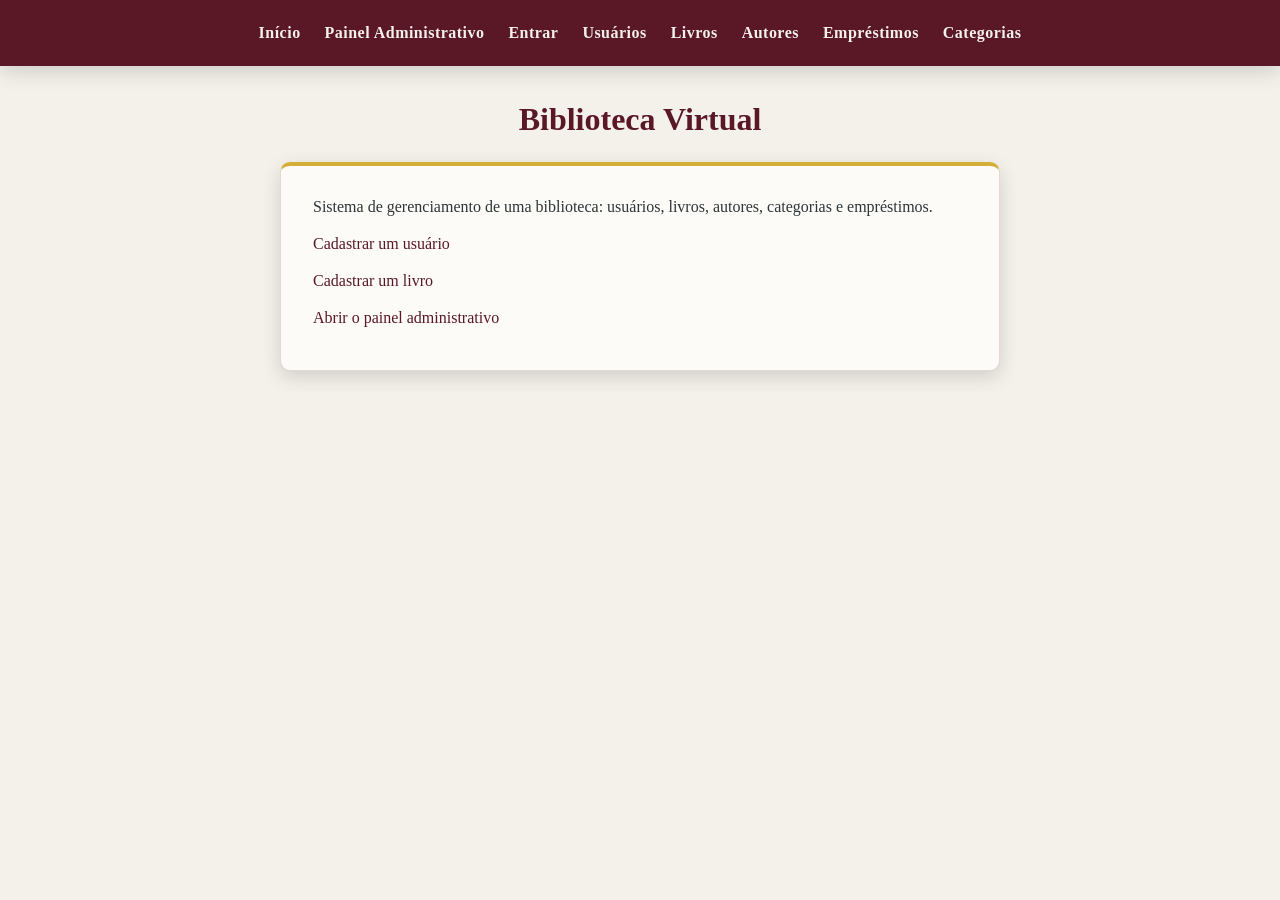
<file: index.html>
<!DOCTYPE html>
<html lang="pt-BR">
<head>
    <meta charset="UTF-8">
    <meta name="viewport" content="width=device-width, initial-scale=1.0">
    <meta http-equiv="refresh" content="0; url=src/index.html">
    <title>Biblioteca Virtual</title>
</head>
<body>
    <p>Redirecionando para <a href="src/index.html">src/index.html</a>...</p>
    <script>window.location.replace('src/index.html');</script>
</body>
</html>
</file>
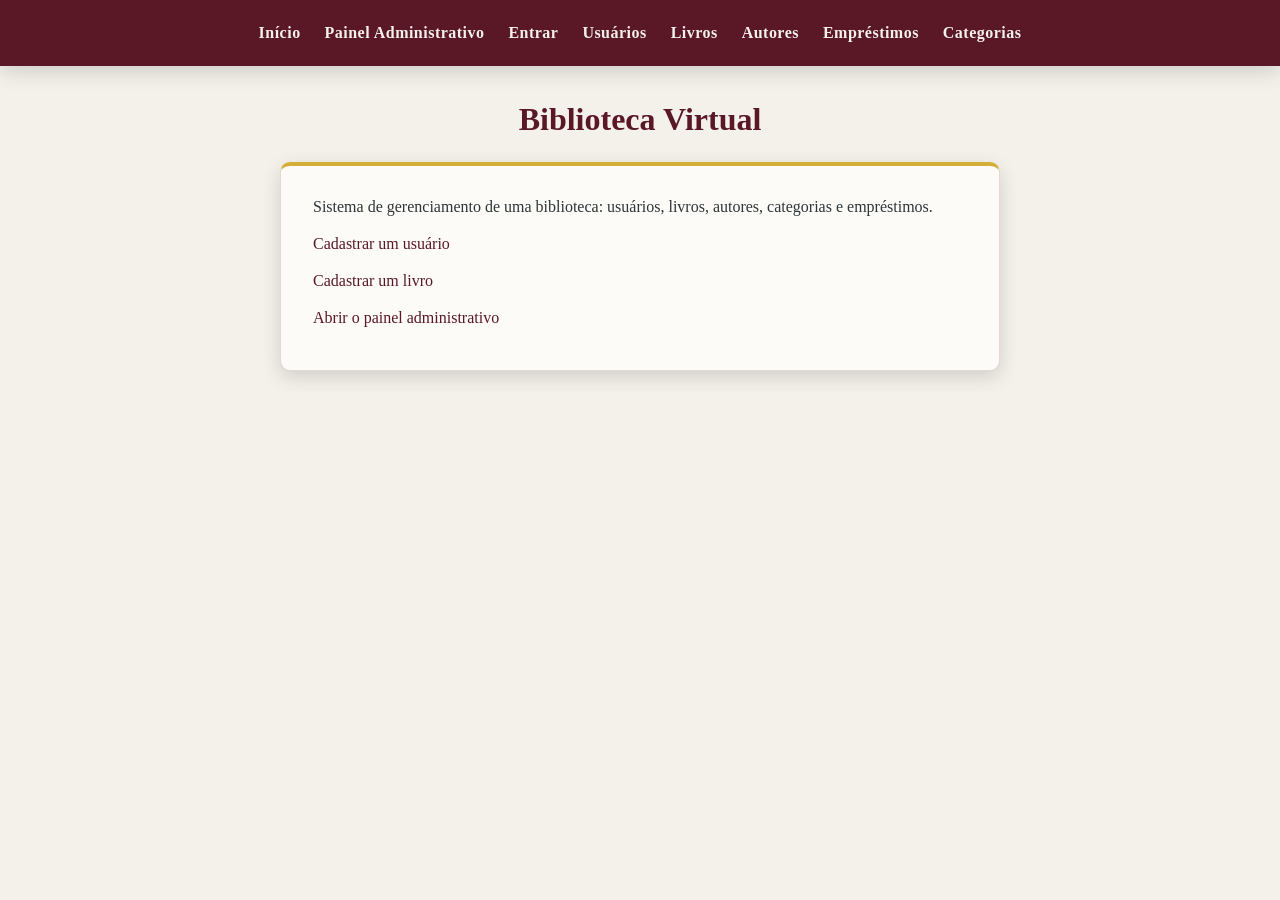
<file: src/index.html>
<!DOCTYPE html>
<html lang="pt-BR">
<head>
    <meta charset="UTF-8">
    <meta name="viewport" content="width=device-width, initial-scale=1.0">
    <meta http-equiv="Content-Security-Policy" content="default-src 'self'; script-src 'self'; style-src 'self'; img-src 'self' data:; font-src 'self'; form-action 'self'; base-uri 'self'">
    <meta name="description" content="Página inicial da Biblioteca Virtual">
    <link rel="icon" type="image/svg+xml" href="favicon.svg">
    <link rel="stylesheet" href="css/estilo.css" data-tpi2="estilo">
    <title>Biblioteca Virtual | Início</title>
</head>
<body>

    <nav class="menu-principal" aria-label="Menu principal">
        <a href="index.html">Início</a>
        <a href="admin.html">Painel Administrativo</a>
        <a href="login.html">Entrar</a>
        <a href="www/usuario.html">Usuários</a>
        <a href="www/livro.html">Livros</a>
        <a href="www/autor.html">Autores</a>
        <a href="www/emprestimo.html">Empréstimos</a>
        <a href="www/categoria.html">Categorias</a>
    </nav>

    <h1>Biblioteca Virtual</h1>

    <main class="card">

        <p>
            Sistema de gerenciamento de uma biblioteca: usuários, livros,
            autores, categorias e empréstimos.
        </p>

        <p>
            <a href="www/usuario.html">Cadastrar um usuário</a>
        </p>

        <p>
            <a href="www/livro.html">Cadastrar um livro</a>
        </p>

        <p>
            <a href="admin.html">Abrir o painel administrativo</a>
        </p>

    </main>

    <script src="js/tpi2-ui.js" defer></script>

</body>

</html>
</file>
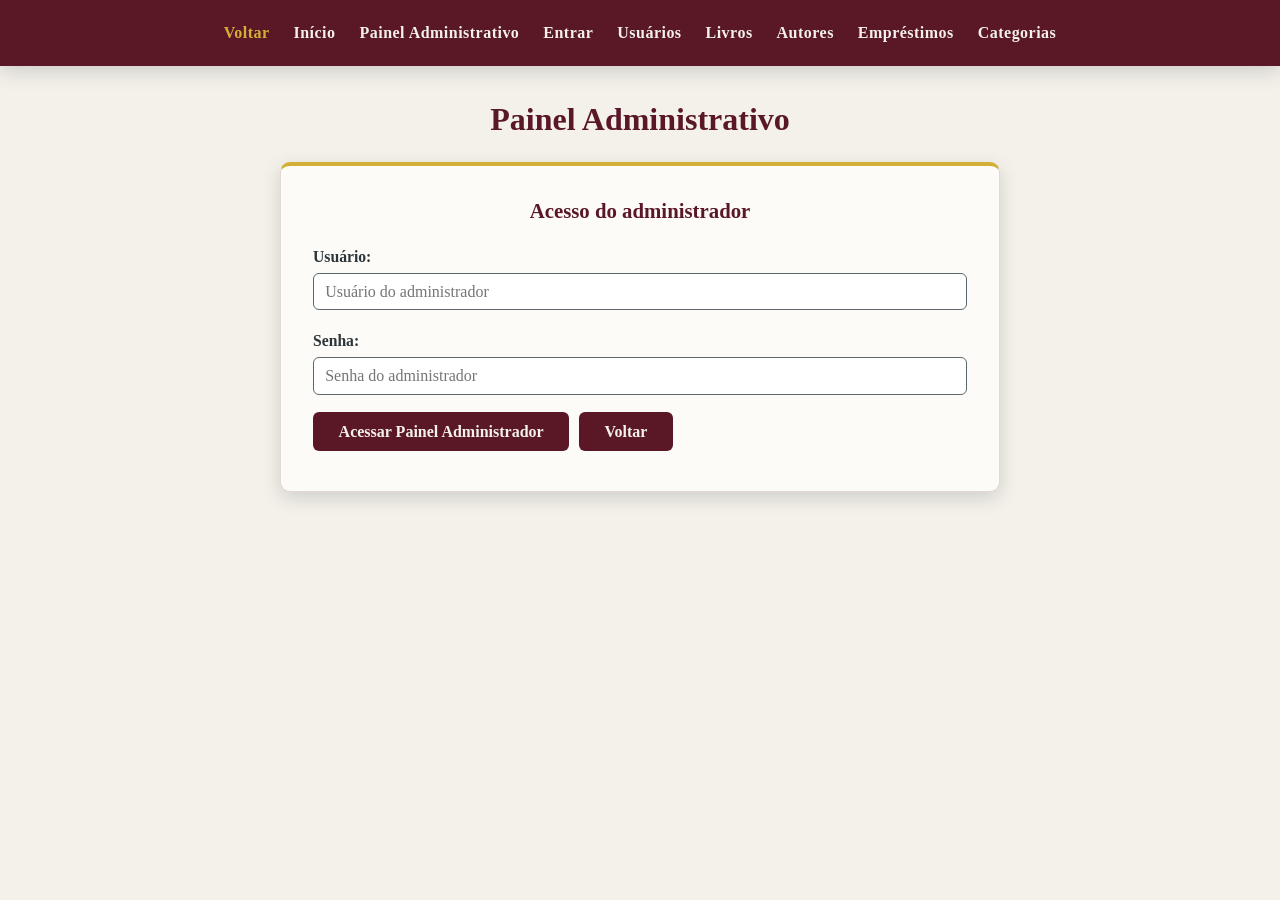
<file: src/admin.html>
<!DOCTYPE html>
<html lang="pt-BR">
<head>
    <meta charset="UTF-8">
    <meta name="viewport" content="width=device-width, initial-scale=1.0">
    <meta http-equiv="Content-Security-Policy" content="default-src 'self'; script-src 'self'; style-src 'self'; img-src 'self' data:; font-src 'self'; form-action 'self'; base-uri 'self'">
    <meta name="description" content="Painel administrativo da Biblioteca Virtual">
    <link rel="icon" type="image/svg+xml" href="favicon.svg">
    <link rel="stylesheet" href="css/estilo.css" data-tpi2="estilo">
    <title>Painel Administrativo | Biblioteca Virtual</title>
</head>
<body>

    <nav class="menu-principal" aria-label="Menu principal">
        <a href="index.html">Início</a>
        <a href="admin.html">Painel Administrativo</a>
        <a href="login.html">Entrar</a>
        <a href="www/usuario.html">Usuários</a>
        <a href="www/livro.html">Livros</a>
        <a href="www/autor.html">Autores</a>
        <a href="www/emprestimo.html">Empréstimos</a>
        <a href="www/categoria.html">Categorias</a>
    </nav>

    <h1>Painel Administrativo</h1>

    <main class="card" id="tpi2-login">

        <h2>Acesso do administrador</h2>

        <form id="formLoginAdmin">

            <p>
                <label for="loginAdmin">Usuário:</label>
                <input type="text" id="loginAdmin" name="usuario" autocomplete="username" placeholder="Usuário do administrador" required>
            </p>

            <p>
                <label for="senhaAdmin">Senha:</label>
                <input type="password" id="senhaAdmin" name="senha" autocomplete="current-password" placeholder="Senha do administrador" required>
            </p>

            <p class="tpi2-acoes">
                <button type="submit" id="btnEntrarAdmin">Acessar Painel Administrador</button>
                <button type="button" id="btnVoltarLogin">Voltar</button>
            </p>

        </form>

    </main>

    <main class="card" id="tpi2-painel" hidden>

        <section class="tpi2-resumo" aria-live="polite">
            <h2>Resumo do acervo</h2>
            <div class="tpi2-resumo-grid" id="tpi2-resumo-grid"></div>
        </section>

        <p>As ações do painel são exibidas apenas para o administrador.</p>

        <p>
            <a href="www/usuario.html">Cadastrar usuário</a>
        </p>

        <p>
            <a href="www/livro.html">Cadastrar livro</a>
        </p>

        <p>
            <a href="www/autor.html">Cadastrar autor</a>
        </p>

        <p>
            <a href="www/emprestimo.html">Registrar empréstimo</a>
        </p>

        <p>
            <a href="www/categoria.html">Cadastrar categoria</a>
        </p>

        <p class="tpi2-acoes">
            <button type="button" id="btnSairAdmin">Encerrar sessão</button>
        </p>

    </main>

    <script src="js/tpi2-ui.js" defer></script>
    <script src="js/admin.js" defer></script>

</body>

</html>
</file>
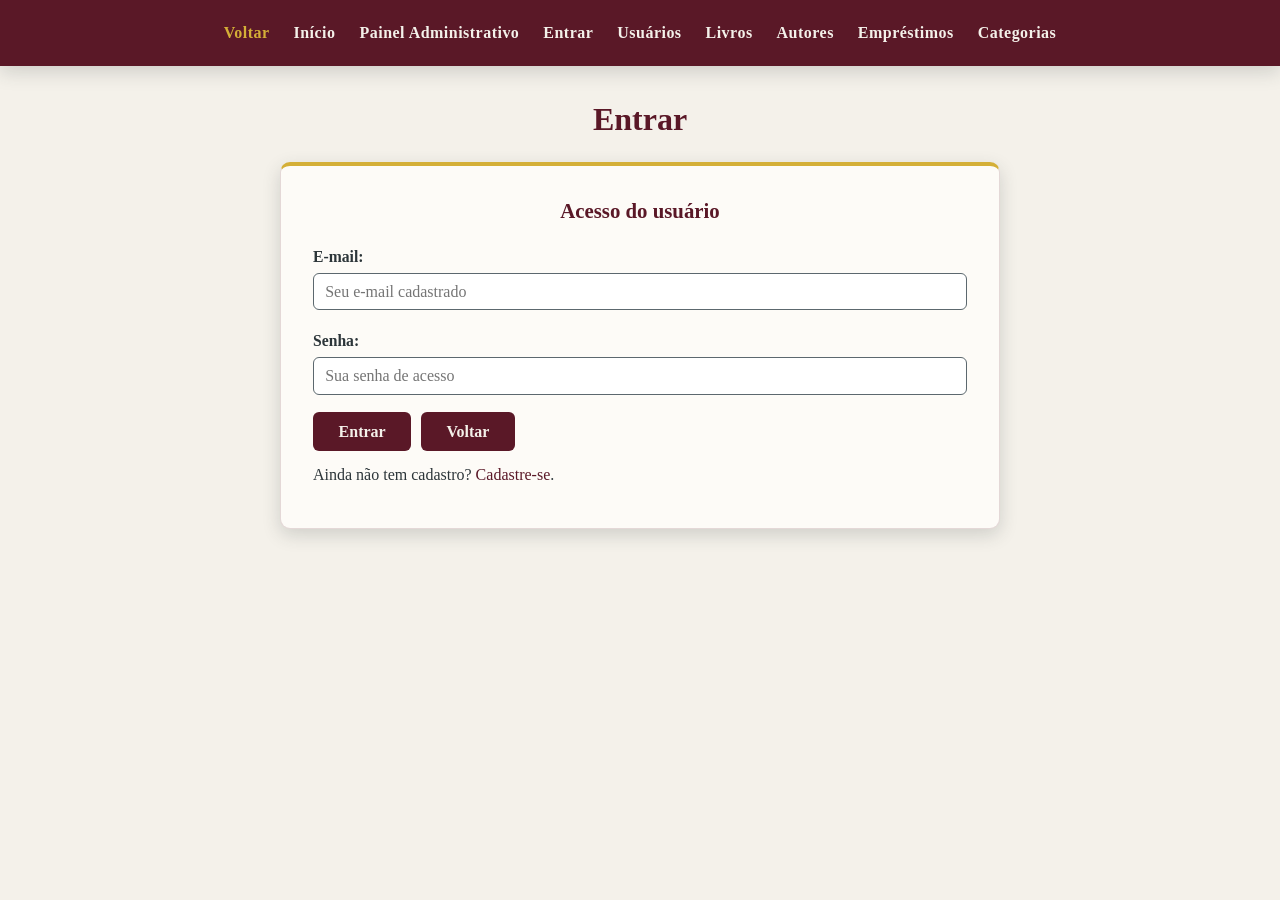
<file: src/login.html>
<!DOCTYPE html>
<html lang="pt-BR">
<head>
    <meta charset="UTF-8">
    <meta name="viewport" content="width=device-width, initial-scale=1.0">
    <meta http-equiv="Content-Security-Policy" content="default-src 'self'; script-src 'self'; style-src 'self'; img-src 'self' data:; font-src 'self'; form-action 'self'; base-uri 'self'">
    <meta name="description" content="Login de usuário da Biblioteca Virtual">
    <link rel="icon" type="image/svg+xml" href="favicon.svg">
    <link rel="stylesheet" href="css/estilo.css" data-tpi2="estilo">
    <title>Entrar | Biblioteca Virtual</title>
</head>
<body>

    <nav class="menu-principal" aria-label="Menu principal">
        <a href="index.html">Início</a>
        <a href="admin.html">Painel Administrativo</a>
        <a href="login.html">Entrar</a>
        <a href="www/usuario.html">Usuários</a>
        <a href="www/livro.html">Livros</a>
        <a href="www/autor.html">Autores</a>
        <a href="www/emprestimo.html">Empréstimos</a>
        <a href="www/categoria.html">Categorias</a>
    </nav>

    <h1>Entrar</h1>

    <main class="card">

        <h2>Acesso do usuário</h2>

        <form id="formLoginUsuario">

            <p>
                <label for="emailLogin">E-mail:</label>
                <input type="email" id="emailLogin" name="email" autocomplete="username" placeholder="Seu e-mail cadastrado" required>
            </p>

            <p>
                <label for="senhaLogin">Senha:</label>
                <input type="password" id="senhaLogin" name="senha" autocomplete="current-password" placeholder="Sua senha de acesso" required>
            </p>

            <p class="tpi2-acoes">
                <button type="submit" id="btnEntrarUsuario">Entrar</button>
                <button type="button" id="btnVoltarLogin">Voltar</button>
            </p>

        </form>

        <p>
            Ainda não tem cadastro?
            <a href="www/usuario.html">Cadastre-se</a>.
        </p>

    </main>

    <script src="js/tpi2-ui.js" defer></script>
    <script src="js/login.js" defer></script>

</body>

</html>
</file>
<file: src/css/estilo.css>
:root {
    --vinho: #5A1827;
    --vinho-escuro: #3F1019;
    --areia: #F4F1EA;
    --areia-claro: #FDFBF7;
    --chumbo: #2C3539;
    --chumbo-claro: #5C686E;
    --dourado: #D4AF37;
    --dourado-escuro: #A8862A;
    --sombra: 0 6px 18px rgba(44, 53, 57, 0.18);
    --raio: 10px;
    --transicao: 0.25s ease;
}

* {
    margin: 0;
    padding: 0;
    box-sizing: border-box;
}

body {
    font-family: Georgia, "Times New Roman", serif;
    background-color: var(--areia);
    color: var(--chumbo);
    line-height: 1.6;
    min-height: 100vh;
}

.menu-principal,
main.card {
    display: block;
}

a {
    color: var(--vinho);
    text-decoration: none;
    transition: color var(--transicao);
}

a:hover {
    color: var(--dourado-escuro);
}

.menu-principal {
    background-color: var(--vinho);
    padding: 0.9rem 1.5rem;
    box-shadow: var(--sombra);
    animation: descer 0.6s ease both;
}

.menu-principal {
    display: flex;
    flex-wrap: wrap;
    gap: 0.4rem 1.2rem;
    justify-content: center;
}

.menu-principal a {
    color: var(--areia);
    font-weight: bold;
    font-size: 1rem;
    padding: 0.35rem 0.15rem;
    position: relative;
    letter-spacing: 0.03em;
}

.menu-principal a::after {
    content: "";
    position: absolute;
    left: 0;
    bottom: 0;
    width: 100%;
    height: 2px;
    background-color: var(--dourado);
    transform: scaleX(0);
    transform-origin: left;
    transition: transform 0.3s ease;
}

.menu-principal a:hover,
.menu-principal a:focus-visible {
    color: var(--dourado);
}

.menu-principal a:hover::after,
.menu-principal a:focus-visible::after {
    transform: scaleX(1);
}

h1 {
    color: var(--vinho);
    text-align: center;
    font-size: 2rem;
    margin: 1.8rem 1rem 1rem;
    animation: surgir 0.7s ease both;
    animation-delay: 0.15s;
}

main.card {
    max-width: 720px;
    margin: 1rem auto 2.5rem;
    padding: 1.8rem 2rem;
    background-color: var(--areia-claro);
    border: 1px solid rgba(90, 24, 39, 0.15);
    border-top: 4px solid var(--dourado);
    border-radius: var(--raio);
    box-shadow: var(--sombra);
    animation: surgir 0.7s ease both;
    animation-delay: 0.3s;
}

main.card form,
main form {
    display: grid;
    gap: 0.4rem;
}

label {
    display: block;
    font-weight: bold;
    color: var(--chumbo);
    margin-bottom: 0.25rem;
    font-size: 0.98rem;
}

input[type="text"],
input[type="email"],
input[type="tel"],
input[type="date"],
input[type="number"],
input[type="password"],
select,
textarea {
    width: 100%;
    padding: 0.55rem 0.7rem;
    border: 1.5px solid var(--chumbo-claro);
    border-radius: 6px;
    background-color: #FFFFFF;
    color: var(--chumbo);
    font-family: inherit;
    font-size: 1rem;
    transition: border-color var(--transicao), box-shadow var(--transicao);
}

textarea {
    resize: vertical;
    min-height: 90px;
}

input:focus,
select:focus,
textarea:focus {
    outline: none;
    border-color: var(--vinho);
    box-shadow: 0 0 0 3px rgba(212, 175, 55, 0.45);
}

.tpi2-erro {
    border-color: var(--vinho) !important;
    box-shadow: 0 0 0 3px rgba(90, 24, 39, 0.25) !important;
    animation: tremer 0.35s ease;
}

button {
    font-family: inherit;
    font-size: 1rem;
    font-weight: bold;
    padding: 0.65rem 1.6rem;
    margin-top: 0.8rem;
    border: none;
    border-radius: 6px;
    background-color: var(--vinho);
    color: var(--areia);
    cursor: pointer;
    transition: background-color var(--transicao), transform 0.15s ease, box-shadow var(--transicao);
}

button:hover {
    background-color: var(--vinho-escuro);
    box-shadow: 0 4px 12px rgba(90, 24, 39, 0.35);
    transform: translateY(-2px);
}

button:active {
    transform: translateY(0) scale(0.98);
}

button[type="reset"] {
    background-color: transparent;
    color: var(--chumbo);
    border: 1.5px solid var(--chumbo-claro);
    margin-left: 0.6rem;
}

button[type="reset"]:hover {
    background-color: var(--chumbo);
    color: var(--areia);
}

.tpi2-toast {
    position: fixed;
    bottom: 1.4rem;
    left: 50%;
    transform: translateX(-50%);
    max-width: 90%;
    padding: 0.8rem 1.4rem;
    border-radius: 8px;
    background-color: var(--chumbo);
    color: var(--areia);
    border-left: 5px solid var(--dourado);
    box-shadow: var(--sombra);
    font-family: inherit;
    font-size: 0.95rem;
    z-index: 999;
    animation: toast-entrar 0.35s ease both;
}

.tpi2-toast.tpi2-toast-erro {
    background-color: var(--vinho);
    border-left-color: var(--dourado);
}

.tpi2-toast.saindo {
    animation: toast-sair 0.3s ease both;
}

.tpi2-info {
    margin-top: 0.3rem;
    font-size: 0.9rem;
    font-weight: bold;
    color: var(--dourado-escuro);
    border-left: 3px solid var(--dourado);
    padding-left: 0.5rem;
    transition: color var(--transicao);
}

.tpi2-info.tpi2-info-alerta {
    color: var(--vinho);
    border-left-color: var(--vinho);
    animation: tremer 0.35s ease;
}

header {
    background-color: var(--vinho);
    color: var(--areia);
    text-align: center;
    padding: 1.4rem 1rem;
    border-bottom: 4px solid var(--dourado);
}

header h1 {
    color: var(--areia);
    margin: 0;
    font-size: 1.8rem;
    animation: none;
}

header h2 {
    color: var(--dourado);
    font-weight: normal;
    font-size: 1.1rem;
}

main {
    max-width: 760px;
    margin: 0 auto;
    padding: 1.5rem 1rem 3rem;
}

main form {
    margin-top: 1rem;
}

fieldset {
    border: 1px solid rgba(44, 53, 57, 0.35);
    border-radius: var(--raio);
    padding: 1.1rem 1.4rem;
    margin-bottom: 1.2rem;
    background-color: var(--areia-claro);
    animation: surgir 0.6s ease both;
}

fieldset:nth-of-type(2) {
    animation-delay: 0.12s;
}

fieldset:nth-of-type(3) {
    animation-delay: 0.24s;
}

legend {
    color: var(--vinho);
    font-weight: bold;
    padding: 0 0.5rem;
}

main p {
    margin-bottom: 0.7rem;
}

input[type="checkbox"] {
    accent-color: var(--vinho);
    width: 1.05rem;
    height: 1.05rem;
    vertical-align: middle;
    margin-right: 0.4rem;
}

@keyframes surgir {
    from {
        opacity: 0;
        transform: translateY(18px);
    }
    to {
        opacity: 1;
        transform: translateY(0);
    }
}

@keyframes descer {
    from {
        opacity: 0;
        transform: translateY(-14px);
    }
    to {
        opacity: 1;
        transform: translateY(0);
    }
}

@keyframes tremer {
    0%, 100% { transform: translateX(0); }
    20%      { transform: translateX(-7px); }
    40%      { transform: translateX(7px); }
    60%      { transform: translateX(-4px); }
    80%      { transform: translateX(4px); }
}

@keyframes toast-entrar {
    from {
        opacity: 0;
        transform: translate(-50%, 16px);
    }
    to {
        opacity: 1;
        transform: translate(-50%, 0);
    }
}

@keyframes toast-sair {
    from {
        opacity: 1;
        transform: translate(-50%, 0);
    }
    to {
        opacity: 0;
        transform: translate(-50%, 16px);
    }
}

@media (max-width: 600px) {
    main.card {
        padding: 1.2rem 1rem;
        margin: 0.5rem 0.6rem 2rem;
    }

    .menu-principal {
        flex-direction: column;
        align-items: center;
        gap: 0.3rem;
    }

    h1 {
        font-size: 1.5rem;
    }
}

@media (prefers-reduced-motion: reduce) {
    *,
    *::before,
    *::after {
        animation-duration: 0.01ms !important;
        animation-iteration-count: 1 !important;
        transition-duration: 0.01ms !important;
    }
}

main.card[hidden] {
    display: none;
}

main.card h2 {
    color: var(--vinho);
    font-size: 1.3rem;
    text-align: center;
    margin-bottom: 0.9rem;
}

.tpi2-acoes {
    display: flex;
    flex-wrap: wrap;
    gap: 0.6rem;
    align-items: center;
}

.tpi2-acoes button {
    margin-top: 0;
}

.menu-principal a.tpi2-link-voltar {
    color: var(--dourado);
}

.tpi2-voltar-solto {
    text-align: center;
    margin: 1.4rem auto 2rem;
}

.tpi2-voltar-solto a {
    font-weight: bold;
    border-bottom: 2px solid var(--dourado);
    padding-bottom: 0.15rem;
}

.tpi2-sessao {
    display: flex;
    flex-wrap: wrap;
    gap: 0.5rem;
    align-items: center;
    justify-content: center;
    margin-top: 0.5rem;
}

.tpi2-sessao span {
    color: var(--dourado);
    font-weight: bold;
    font-size: 0.9rem;
}

.tpi2-sessao button {
    padding: 0.25rem 0.9rem;
    margin-top: 0;
    font-size: 0.85rem;
    background-color: transparent;
    border: 1.5px solid var(--dourado);
    color: var(--areia);
}

.tpi2-sessao button:hover {
    background-color: var(--dourado);
    color: var(--vinho-escuro);
    box-shadow: none;
    transform: none;
}

.tpi2-aviso {
    border: 1.5px solid var(--dourado);
    border-left: 5px solid var(--dourado);
    border-radius: var(--raio);
    background-color: var(--areia);
    padding: 0.9rem 1.1rem;
    margin-bottom: 1.2rem;
    animation: surgir 0.6s ease both;
}

.tpi2-aviso p {
    margin-bottom: 0.5rem;
}

.tpi2-aviso p:last-child {
    margin-bottom: 0;
}

.tpi2-resumo {
    margin-bottom: 1.2rem;
}

.tpi2-resumo-grid {
    display: grid;
    grid-template-columns: repeat(auto-fit, minmax(110px, 1fr));
    gap: 0.6rem;
}

.tpi2-resumo-item {
    background-color: var(--areia);
    border: 1px solid rgba(90, 24, 39, 0.15);
    border-top: 3px solid var(--dourado);
    border-radius: 8px;
    padding: 0.7rem 0.4rem;
    text-align: center;
}

.tpi2-resumo-item strong {
    display: block;
    font-size: 1.5rem;
    color: var(--vinho);
}

.tpi2-resumo-item span {
    font-size: 0.85rem;
    color: var(--chumbo-claro);
}
</file>
